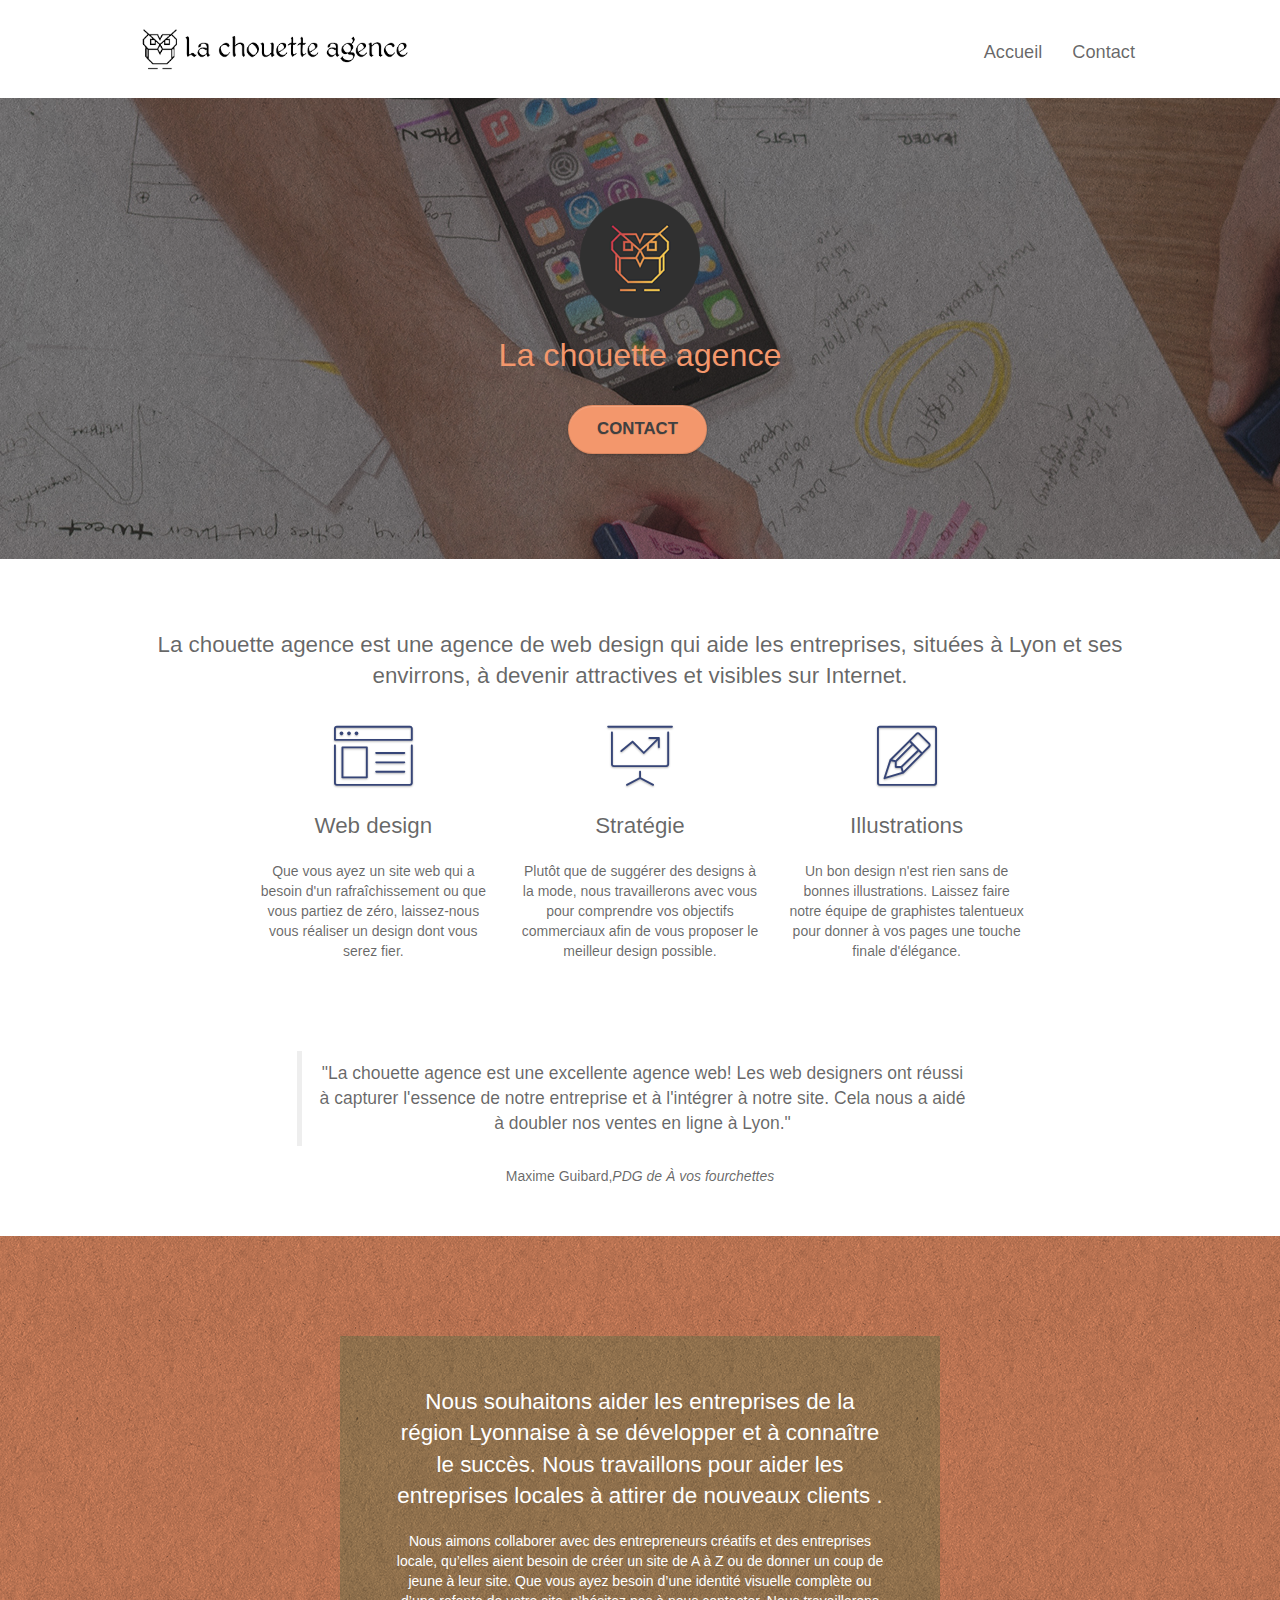
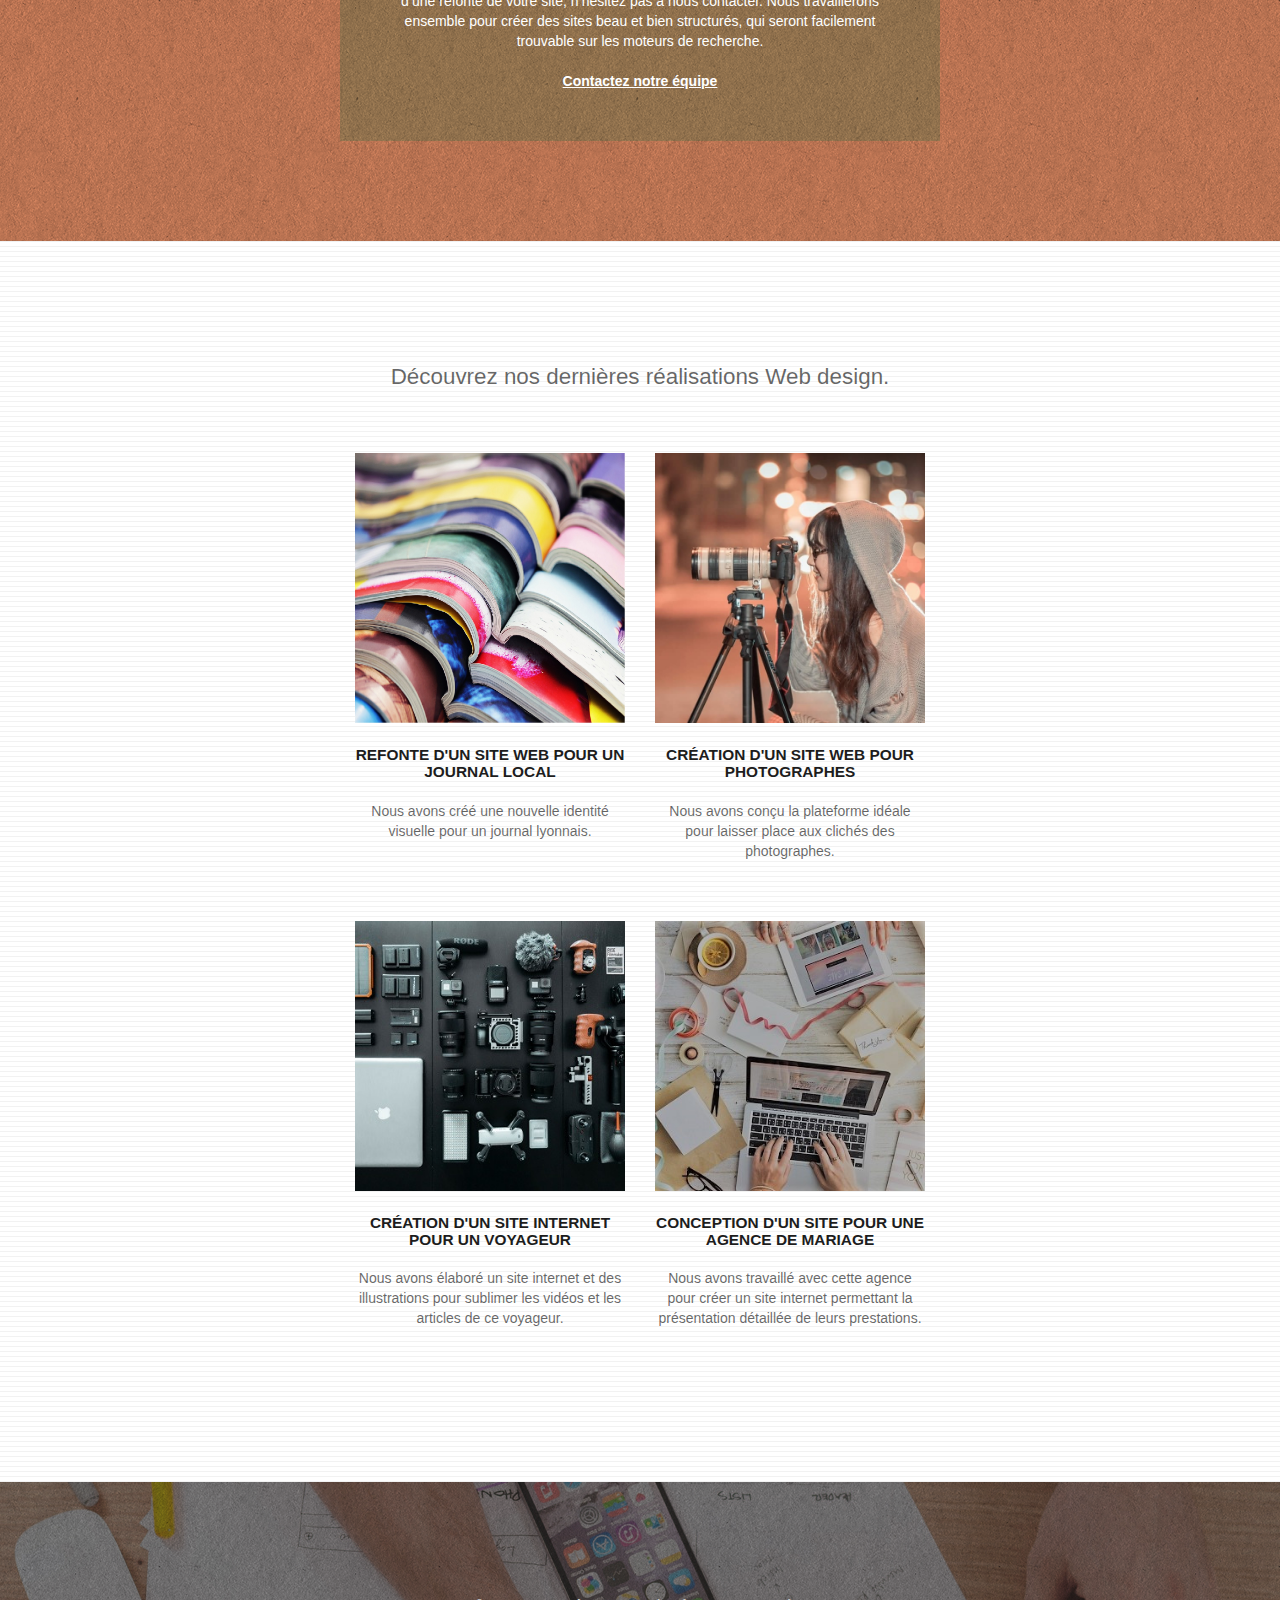
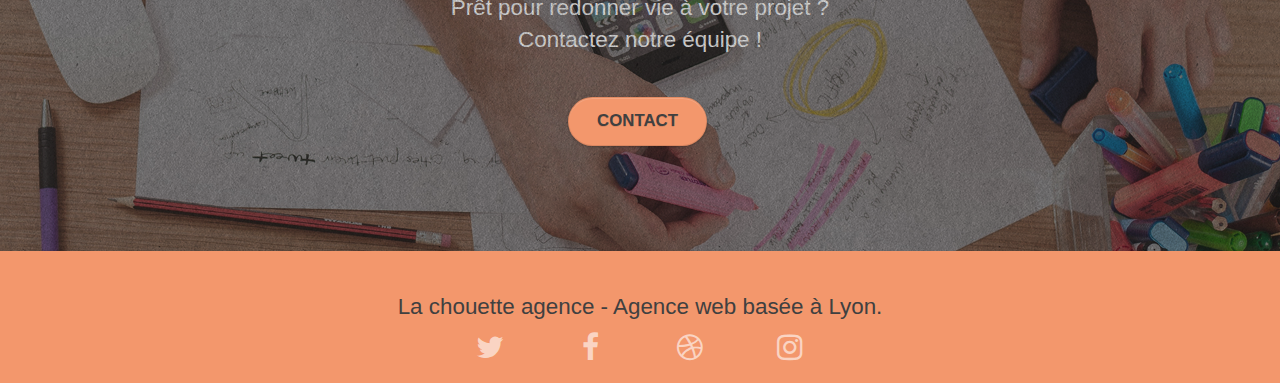
<file: index.html>
<!doctype html>
<html lang="fr">
<head>
    <meta charset="utf-8">
    <meta name="viewport" content="width=device-width, initial-scale=1.0, viewport-fit=cover">

    <link rel="shortcut icon" type="image/png" href="favicon.jpg">
	<link rel="stylesheet" type="text/css" href="./css/bootstrap.css">
	<link rel="stylesheet" type="text/css" href="style.css">
	<link rel="stylesheet" type="text/css" href="./css/font-awesome.css">
	<link rel="stylesheet" type="text/css" href="./css/et-line.css">

	<script src="./js/jquery-2.1.0.js"></script>
	<script src="./js/bootstrap.js"></script>
	<script src="./js/blocs.js"></script>
	<script src="./js/jquery.touchSwipe.js" defer></script>
	<script src="./js/gmaps.js"></script>

    <title>La chouette agence - Accueil</title>
	<meta name="description" content="La chouette agence, basée a Lyon, est une agence de web design qui aide les entreprises 
	à devenir attractives et visibles sur Internet, que ce soit pour la création d'un nouveau site web ou le remise en forme d'un site existant,
	la chouette agence saura répondre a toutes vos demandes.">


<!-- Analytics -->

<!-- Analytics END -->

</head>
<body>
<!-- Principal conteneur -->
<div class="page-container">

<!-- bloc-0 -->
<header class="bloc bgc-white l-bloc " id="bloc-0">
	<div class="container bloc-sm">

		<nav class="navbar row">
			<div class="navbar-header">
				<a class="navbar-brand" href="index.html"><img src="img/la-chouette-agence.png" alt="logo de la chouette agence" height="50" /></a>
				<button id="nav-toggle1" type="button" class="ui-navbar-toggle navbar-toggle" data-toggle="collapse" data-target=".navbar-1">
					<span class="sr-only">Toggle navigation</span><span class="icon-bar"></span><span class="icon-bar"></span><span class="icon-bar"></span>
				</button>
			</div>
			<div class="collapse navbar-collapse navbar-1 special-dropdown-nav">
				<ul class="site-navigation nav navbar-nav">
					<li>
						<a href="index.html" aria-label="lien vers Accueil">Accueil</a>
					</li>
					<li>
						<a href="contact.html" aria-label="lien vers Contact">Contact</a>
					</li>
				</ul>
			</div>
		</nav>
	</div>
</header>
<!-- bloc-0 END -->

<!-- bloc-1-presentation -->
<section class="bloc bgc-dark-slate-blue bg-banniere d-bloc bg-t-edge bloc-bg-texture texture-paper b-parallax" id="bloc-1-hero">
	<div class="container bloc-lg">
		<div class="row tight-width-whitespace">
			<div class="col-sm-12">
				<img src="img/logo.png" class="center-block image-resize-mode" width="120" alt="la chouette agence logo" />
				<h1 class="text-center hero-bloc-text tc-orange">
					La chouette agence
				</h1>
				<div class="text-center">
					<a href="contact.html" class="btn btn-lg btn-clean btn-rd cta-hero btn-atomic-tangerine" id="cta-hero" aria-label="lien vers Contact">Contact</a>
				</div>
			</div>
		</div>
	</div>
</section>
<!-- bloc-1-presentation END -->

<!-- bloc-2-services -->
<article class="bloc bgc-white l-bloc" id="bloc-2-services">
	<div class="container bloc-md">
		<div class="row">
			<div class="col-sm-12 text-center">
				<h2 class="text-center">
					La chouette agence est une agence de web design qui aide les entreprises, situées à Lyon et ses envirrons, 
					à devenir attractives et visibles sur Internet.
				</h2>
			</div>
		</div>
		<div class="row voffset-lg med-width-whitespace">
			<div class="col-sm-4">
				<div class="text-center">
					<span class="et-icon-browser sm-shadow icon-dark-slate-blue icons icon-lg"></span>
				</div>
				<h2 class="mg-md text-center">
					Web design
				</h2>
				<p class="text-center">
					Que vous ayez un site web qui a besoin d'un rafraîchissement ou que vous partiez de zéro, 
					laissez-nous vous réaliser un design dont vous serez fier.
				</p>
			</div>
			<div class="col-sm-4">
				<div class="text-center">
					<span class="et-icon-presentation sm-shadow icon-dark-slate-blue icons icon-lg"></span>
				</div>
				<h2 class="mg-md text-center">
					Stratégie
				</h2>
				<p class="text-center">
					Plutôt que de suggérer des designs à la mode, 
					nous travaillerons avec vous pour comprendre vos objectifs commerciaux afin de vous proposer le meilleur design possible.
				</p>
			</div>
			<div class="col-sm-4">
				<div class="text-center">
					<span class="et-icon-edit sm-shadow icon-dark-slate-blue icons icon-lg"></span>
				</div>
				<h2 class="mg-md text-center">
					Illustrations
				</h2>
				<p class="text-center">
					Un bon design n'est rien sans de bonnes illustrations. 
					Laissez faire notre équipe de graphistes talentueux pour donner à vos pages une touche finale d'élégance.
				</p>
			</div>
		</div>
		<figure class="row voffset-lg voffset">
			<blockquote class="col-xs-12 col-md-8 col-md-offset-2 text-center">
				<p>
					"La chouette agence est une excellente agence web! 
					Les web designers ont réussi à capturer l'essence de notre entreprise et à l'intégrer à notre site.
					Cela nous a aidé à doubler nos ventes en ligne à Lyon."
				</p>
			</blockquote>
			<figcaption class="text-center">
				Maxime Guibard,<cite>PDG de À vos fourchettes</cite>
			</figcaption>
		</figure>
	</div>
</article>
<!-- bloc-2-services END -->

<!-- bloc-3-what-i-do -->
<section class="bloc tc-white bgc-atomic-tangerine bg-presentation d-bloc bloc-bg-texture texture-paper b-parallax" id="bloc-3-what-i-do">
	<div class="container bloc-lg">
		<div class="row tight-width-whitespace black-background">
			<div class="col-sm-12">
				<h2 class="mg-md text-center tc-white">
					Nous souhaitons aider les entreprises de la région Lyonnaise à se développer et à connaître le succès. Nous travaillons pour aider les entreprises locales à attirer de nouveaux clients .
				</h2>
				<p class="text-center white">
					Nous aimons collaborer avec des entrepreneurs créatifs et des entreprises locale, qu’elles aient besoin 
					de créer un site de A à Z ou de donner un coup de jeune à leur site. Que vous ayez besoin d’une identité visuelle complète 
					ou d’une refonte de votre site, n’hésitez pas à nous contacter. Nous travaillerons ensemble pour créer des sites beau et bien structurés, 
					qui seront facilement trouvable sur les moteurs de recherche. 
					<br><br>
					<a class="ltc-white bold-link" href="contact.html" aria-label="lien vers Contact">Contactez notre équipe</a>
				</p>
			</div>
		</div>
	</div>
</section>
<!-- bloc-3-what-i-do END -->

<!-- bloc-4-portfolio -->
<article class="bloc bgc-white bg-lines-h2-bg bg-repeat l-bloc" id="bloc-4-portfolio">
	<div class="container bloc-lg">
		<div class="row">
			<div class="col-sm-12 text-center">
				<h2 class="text-center">
					Découvrez nos dernières réalisations Web design.
				</h2>
			</div>
		</div>
		<div class="row tight-width-whitespace portfolio-row">
			<div class="col-sm-6">
				<a href="#" data-lightbox="img/1.jpg" data-gallery-id="gallery-1" data-caption="Refonte d'un site web pour un journal local" data-frame="snapshot-lb" aria-label="lien vers le site d'un journal local">
					<img src="img/site_journal.jpg" alt="une pile de livres ouverts" class="img-responsive portfolio-thumb" />
				</a>
				<h3 class="mg-md text-center">
					Refonte d'un site web pour un journal local
				</h3>
				<p class="text-center">
					Nous avons créé une nouvelle identité visuelle pour un journal lyonnais.
				</p>
			</div>
			<div class="col-sm-6">
				<a href="#" data-lightbox="img/2.jpg" data-gallery-id="gallery-1" data-caption="Création d'un site web pour photographes" data-frame="snapshot-lb" aria-label="lien vers le site pour photographes">
					<img src="img/site_photographe.jpg" class="img-responsive portfolio-thumb" alt="jeune femme en train de photographier" />
				</a>
				<h3 class="mg-md text-center">
					Création d'un site web pour photographes
				</h3>
				<p class="text-center">
					Nous avons conçu la plateforme idéale pour laisser place aux clichés des photographes.
				</p>
			</div>
		</div>
		<div class="row tight-width-whitespace portfolio-row">
			<div class="col-sm-6">
				<a href="#" data-lightbox="img/3.bmp" data-gallery-id="gallery-1" data-caption="Création d'un site internet pour un voyageur" data-frame="snapshot-lb" aria-label="lien vers le site d'un voyageur">
					<img src="img/site_voyageur.jpg" class="img-responsive portfolio-thumb" alt="équipements hi-tech posés sur un plan noir"/>
				</a>
				<h3 class="mg-md text-center">
					Création d'un site internet pour un voyageur
				</h3>
				<p class="text-center">
					Nous avons élaboré un site internet et des illustrations pour sublimer les vidéos et les articles de ce voyageur.
				</p>
			</div>
			<div class="col-sm-6">
				<a href="#" data-lightbox="img/4.bmp" data-gallery-id="gallery-1" data-caption="Conception d'un site pour une agence de mariage" data-frame="snapshot-lb" aria-label="lien vers le site d'une agence de mariage">
					<img src="img/site_mariage.jpg" class="img-responsive portfolio-thumb" alt="illustration des préparatifs d'un mariage" />
				</a>
				<h3 class="mg-md text-center">
					Conception d'un site pour une agence de mariage
				</h3>
				<p class="text-center">
					Nous avons travaillé avec cette agence pour créer un site internet permettant la présentation détaillée de leurs prestations.
				</p>
			</div>
		</div>
	</div>
</article>
<!-- bloc-4-portfolio END -->

<!-- bloc-5-cta -->
<section class="bloc bgc-dark-slate-blue bg-banniere d-bloc bloc-bg-texture texture-paper" id="bloc-5-cta">
	<div class="container bloc-lg">
		<div class="row">
			<h2 class="mg-md text-center tc-white">
				Prêt pour redonner vie à votre projet ?<br>Contactez notre équipe !
			</h2>
			<div class="col-sm-12 text-center">
				<a href="contact.html" class="btn btn-atomic-tangerine btn-clean btn-rd btn-lg cta-hero" aria-label="lien vers Contact">Contact</a>
			</div>
		</div>
	</div>
</section>
<!-- bloc-5-cta END -->

<!-- Footer - bloc-8 -->
<footer class="bloc bgc-atomic-tangerine d-bloc" id="bloc-8">
	<div class="container bloc-sm">
		<div class="row">
			<div class="col-sm-12">
				<h2 class="text-center h2Footer">
					La chouette agence - Agence web basée à Lyon.
				</h2>
				<div class="row row-no-gutters social">
					<div class="col-sm-3">
						<div class="text-center">
							<a class="social" href="#" aria-label="lien vers notre Twitter"><span class="fa fa-twitter icon-md"></span></a>
						</div>
					</div>
					<div class="col-sm-3">
						<div class="text-center">
							<a class="social" href="#" aria-label="lien vers notre page Facebook"><span class="fa fa-facebook icon-md"></span></a>
						</div>
					</div>
					<div class="col-sm-3">
						<div class="text-center">
							<a class="social" href="#" aria-label="lien vers notre Dribbble"><span class="fa fa-dribbble icon-md"></span></a>
						</div>
					</div>
					<div class="col-sm-3">
						<div class="text-center">
							<a class="social" href="#" aria-label="lien vers notre Instagram"><span class="fa fa-instagram icon-md"></span></a>
						</div>
					</div>
				</div>
			</div>
		</div>
	</div>
</footer>
<!-- Footer - bloc-8 END -->

</div>
<!-- Principal conteneur END -->

</body>
</html>
</file>
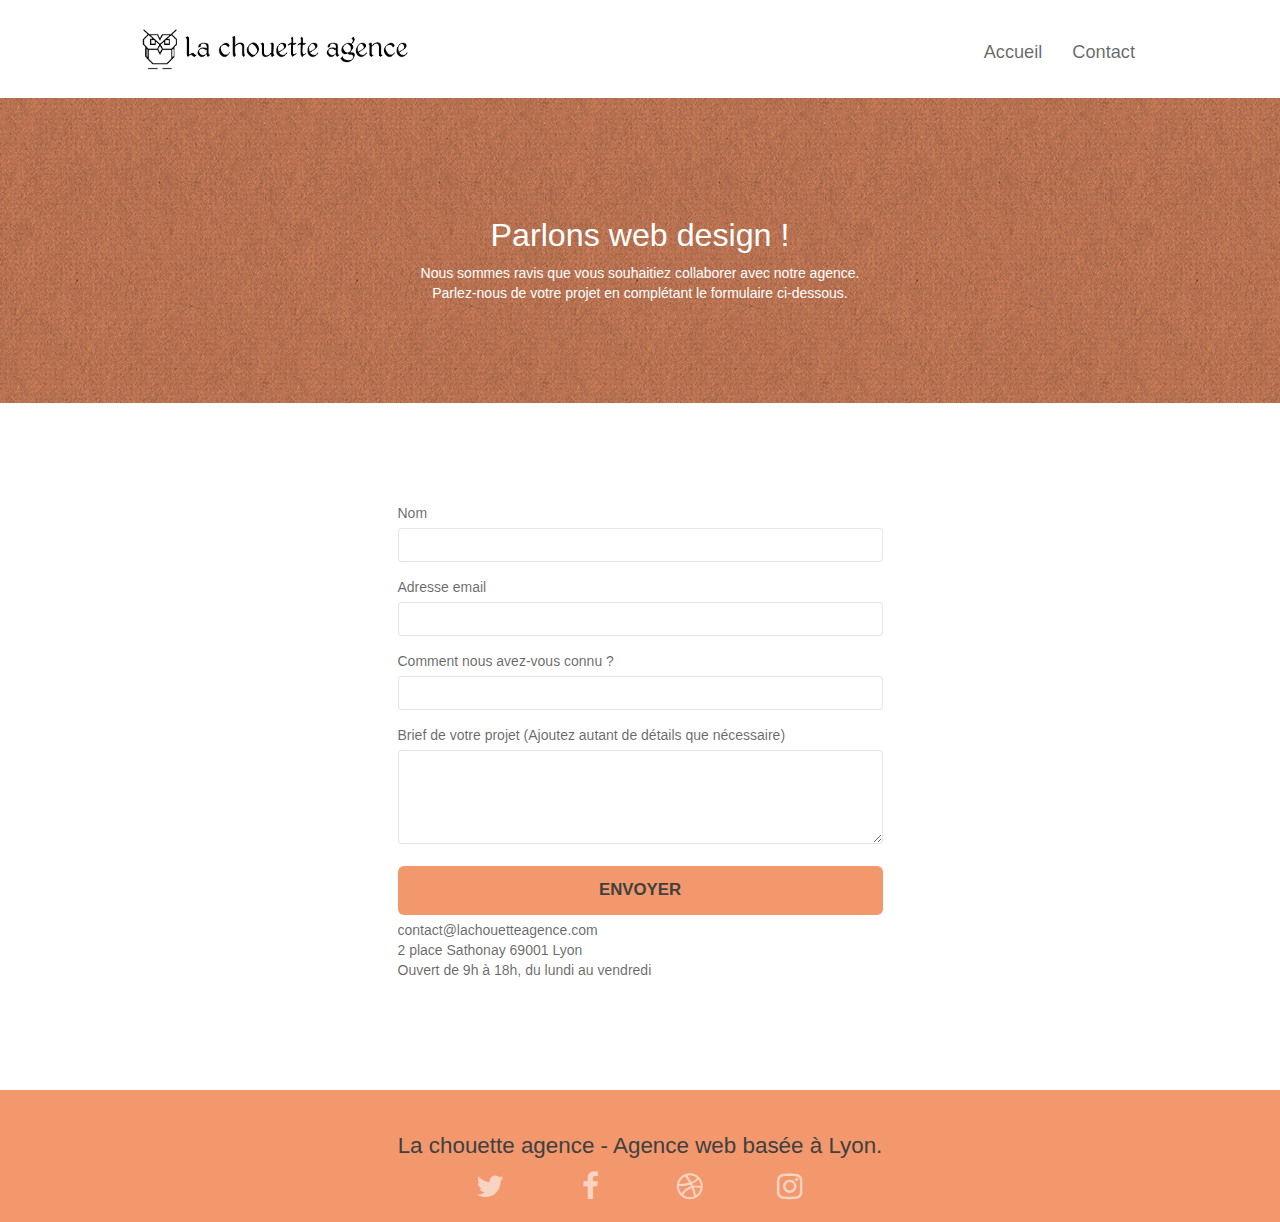
<file: contact.html>
<!doctype html>
<html lang="fr">
<head>
    <meta charset="utf-8">
    <meta name="viewport" content="width=device-width, initial-scale=1.0, viewport-fit=cover">

    <link rel="shortcut icon" type="image/png" href="favicon.jpg">
	<link rel="stylesheet" type="text/css" href="./css/bootstrap.css">
	<link rel="stylesheet" type="text/css" href="style.css">
	<link rel="stylesheet" type="text/css" href="./css/font-awesome.css">
	<link rel="stylesheet" type="text/css" href="./css/et-line.css">

	<script src="./js/jquery-2.1.0.js"></script>
	<script src="./js/bootstrap.js"></script>
	<script src="./js/blocs.js"></script>
	<script src="./js/jqBootstrapValidation.js"></script>
	<script src="./js/formHandler.js"></script>
	<script src="./js/jquery.touchSwipe.js" defer></script>
	<script src="./js/gmaps.js"></script>

    <title>La chouette agence - Contact</title>
	<meta name="description" content="Vous souhaitez contacter la chouette agence, agence de web design à Lyon, 
	afin d'obtenir plus d'information ou pour nous faire part de votre projet, 
	n'hésitez pas à remplir le formulaire et nous vous répondrons dans les plus bref delais !">

<!-- Analytics -->

<!-- Analytics END -->

</head>
<body>
<!-- Principal conteneur -->
<div class="page-container">

<!-- bloc-0 -->
<header class="bloc bgc-white l-bloc " id="bloc-0">
	<div class="container bloc-sm">
		<nav class="navbar row">
			<div class="navbar-header">
				<a class="navbar-brand" href="index.html"><img src="img/la-chouette-agence.png" alt="logo de la chouette agence" height="50" /></a>
				<button id="nav-toggle2" type="button" class="ui-navbar-toggle navbar-toggle" data-toggle="collapse" data-target=".navbar-1">
					<span class="sr-only">Toggle navigation</span><span class="icon-bar"></span><span class="icon-bar"></span><span class="icon-bar"></span>
				</button>
			</div>
			<div class="collapse navbar-collapse navbar-1 special-dropdown-nav">
				<ul class="site-navigation nav navbar-nav">
					<li>
						<a href="index.html" aria-label="lien vers Accueil">Accueil</a>
					</li>
					<li>
						<a href="contact.html" aria-label="lien vers Contact">Contact</a>
					</li>
				</ul>
			</div>
		</nav>
	</div>
</header>
<!-- bloc-0 END -->

<!-- bloc-6 -->
<section class="bloc bg-dots-bg bg-repeat bgc-atomic-tangerine d-bloc bloc-bg-texture texture-paper" id="bloc-6">
	<div class="container bloc-lg">
		<div class="row">
			<div class="col-sm-12">
				<h1 class="text-center hero-bloc-text tc-white">
					Parlons web design !
				</h1>
				<p class="text-center mg-lg tc-white tight-width-whitespace">
					Nous sommes ravis que vous souhaitiez collaborer avec notre agence.<br>
					Parlez-nous de votre projet en complétant le formulaire ci-dessous.
				</p>
			</div>
		</div>
	</div>
</section>
<!-- bloc-6 END -->

<!-- bloc-7 -->
<div class="bloc bgc-white l-bloc" id="bloc-7">
	<div class="container bloc-lg">
		<div class="row rowForm">
			<div class="col-sm-6">
				<form id="form_1" novalidate>
					<div class="form-group">
						<label for="name">
							Nom
						</label>
						<input id="name" class="form-control" required />
					</div>
					<div class="form-group">
						<label for="email">
							Adresse email
						</label>
						<input id="email" class="form-control" type="email" required />
					</div>
					<div class="form-group">
						<label for="input_504">
							Comment nous avez-vous connu ?
						</label>
						<input class="form-control" type="email" required id="input_504" />
					</div>
					<div class="form-group">
						<label for="message">
							Brief de votre projet (Ajoutez autant de détails que nécessaire)<br>
						</label><textarea id="message" class="form-control" rows="4" cols="50" required></textarea>
					</div> 
					<button class="bloc-button btn btn-lg btn-block cta-hero btn-atomic-tangerine" type="submit">
						Envoyer
					</button>
				</form>
			</div>
			<div class="col-sm-6">
				<p>
					contact@lachouetteagence.com<br>2 place Sathonay 69001 Lyon<br>Ouvert de 9h à 18h, du lundi au vendredi<br>
				</p>
			</div>
		</div>
	</div>
</div>
<!-- bloc-7 END -->

<!-- Footer - bloc-8 -->
<footer class="bloc bgc-atomic-tangerine d-bloc" id="bloc-8">
	<div class="container bloc-sm">
		<div class="row">
			<div class="col-sm-12">
				<h2 class="text-center h2Footer">
					La chouette agence - Agence web basée à Lyon.
				</h2>
				<div class="row row-no-gutters social">
					<div class="col-sm-3">
						<div class="text-center">
							<a class="social" href="#" aria-label="lien vers notre Twitter"><span class="fa fa-twitter icon-md"></span></a>
						</div>
					</div>
					<div class="col-sm-3">
						<div class="text-center">
							<a class="social" href="#" aria-label="lien vers notre page Facebook"><span class="fa fa-facebook icon-md"></span></a>
						</div>
					</div>
					<div class="col-sm-3">
						<div class="text-center">
							<a class="social" href="#" aria-label="lien vers notre Dribbble"><span class="fa fa-dribbble icon-md"></span></a>
						</div>
					</div>
					<div class="col-sm-3">
						<div class="text-center">
							<a class="social" href="#" aria-label="lien vers notre Instagram"><span class="fa fa-instagram icon-md"></span></a>
						</div>
					</div>
				</div>
			</div>
		</div>
	</div>
</footer>
<!-- Footer - bloc-8 END -->

</div>
<!-- Principal conteneur END -->

</body>
</html>
</file>
<file: style.css>
body {
    margin: 0;
    padding: 0;
    background: #FFF;
    overflow-x: hidden;
    -webkit-font-smoothing: antialiased;
    -moz-osx-font-smoothing: grayscale;
    min-width: 340px;
}

a,
button {
    transition: all .3s ease-in-out;
    outline: none!important;
}

a:hover {
    text-decoration: none;
    cursor: pointer;
}

#page-loading-blocs-notifaction {
    position: fixed;
    top: 0;
    bottom: 0;
    width: 100%;
    z-index: 100000;
    background: #FFFFFF url("img/pageload-spinner.gif") no-repeat center center;
}

.bloc {
    width: 100%;
    clear: both;
    background: 50% 50% no-repeat;
    padding: 0 50px;
    -webkit-background-size: cover;
    -moz-background-size: cover;
    -o-background-size: cover;
    background-size: cover;
    position: relative;
}

.bloc .container {
    padding-left: 0;
    padding-right: 0;
}

.bloc-lg {
    padding: 100px 50px;
}

.bloc-md {
    padding: 50px;
}

.bloc-sm {
    padding: 20px 50px;
}

.bg-center,
.bg-l-edge,
.bg-r-edge,
.bg-t-edge,
.bg-b-edge,
.bg-tl-edge,
.bg-bl-edge,
.bg-tr-edge,
.bg-br-edge,
.bg-repeat {
    -webkit-background-size: auto!important;
    -moz-background-size: auto!important;
    -o-background-size: auto!important;
    background-size: auto!important;
}

.bg-repeat {
    background: repeat;
}

.bg-t-edge {
    background: top no-repeat;
}

.bloc-bg-texture::before {
    content: "";
    background-size: 2px 2px;
    position: absolute;
    top: 0;
    bottom: 0;
    left: 0;
    right: 0;
}

.texture-paper::before {
    background: url("img/texture-paper.png");
    background-size: 280px 280px;
}

.b-parallax {
    background-attachment: fixed;
}

.d-bloc {
    color: white;
}

.d-bloc button:hover {
    color: rgba(255, 255, 255, .9);
}

.d-bloc .icon-round,
.d-bloc .icon-square,
.d-bloc .icon-rounded,
.d-bloc .icon-semi-rounded-a,
.d-bloc .icon-semi-rounded-b {
    border-color: rgba(255, 255, 255, .9);
}

.d-bloc .divider-h span {
    border-color: rgba(255, 255, 255, .2);
}

.d-bloc .a-btn,
.d-bloc .navbar a,
.d-bloc .navbar-brand,
.d-bloc a .icon-sm,
.d-bloc a .icon-md,
.d-bloc a .icon-lg,
.d-bloc a .icon-xl,
.d-bloc h1 a,
.d-bloc h2 a,
.d-bloc h3 a,
.d-bloc h4 a,
.d-bloc h5 a,
.d-bloc h6 a,
.d-bloc p a {
    color: rgba(255, 255, 255, .6);
}

.d-bloc .a-btn:hover,
.d-bloc .navbar a:hover,
.d-bloc .navbar-brand:hover,
.d-bloc a:hover .icon-sm,
.d-bloc a:hover .icon-md,
.d-bloc a:hover .icon-lg,
.d-bloc a:hover .icon-xl,
.d-bloc h1 a:hover,
.d-bloc h2 a:hover,
.d-bloc h3 a:hover,
.d-bloc h4 a:hover,
.d-bloc h5 a:hover,
.d-bloc h6 a:hover,
.d-bloc p a:hover {
    color: rgba(255, 255, 255, 1);
}

.d-bloc .navbar-toggle .icon-bar {
    background: rgba(255, 255, 255, 1);
}

.d-bloc .btn-wire,
.d-bloc .btn-wire:hover {
    color: rgba(255, 255, 255, 1);
    border-color: rgba(255, 255, 255, 1);
}

.d-bloc .panel {
    color: rgba(0, 0, 0, .5);
}

.d-bloc .panel button:hover {
    color: rgba(0, 0, 0, .7);
}

.d-bloc .panel icon {
    border-color: rgba(0, 0, 0, .7);
}

.d-bloc .panel .divider-h span {
    border-color: rgba(0, 0, 0, .1);
}

.d-bloc .panel .a-btn {
    color: rgba(0, 0, 0, .6);
}

.d-bloc .panel .a-btn:hover {
    color: rgba(0, 0, 0, 1);
}

.d-bloc .panel .btn-wire,
.d-bloc .panel .btn-wire:hover {
    color: rgba(0, 0, 0, .7);
    border-color: rgba(0, 0, 0, .3);
}

.d-bloc .panel,
.l-bloc {
    color: rgba(0, 0, 0, .6);
}

.d-bloc .panel button:hover,
.l-bloc button:hover {
    color: rgba(0, 0, 0, .7);
}

.l-bloc .icon-round,
.l-bloc .icon-square,
.l-bloc .icon-rounded,
.l-bloc .icon-semi-rounded-a,
.l-bloc .icon-semi-rounded-b {
    border-color: rgba(0, 0, 0, .7);
}

.d-bloc .panel .divider-h span,
.l-bloc .divider-h span {
    border-color: rgba(0, 0, 0, .1);
}

.d-bloc .panel .a-btn,
.l-bloc .a-btn,
.l-bloc .navbar a,
.l-bloc .navbar-brand,
.l-bloc a .icon-sm,
.l-bloc a .icon-md,
.l-bloc a .icon-lg,
.l-bloc a .icon-xl,
.l-bloc h1 a,
.l-bloc h2 a,
.l-bloc h3 a,
.l-bloc h4 a,
.l-bloc h5 a,
.l-bloc h6 a,
.l-bloc p a {
    color: rgba(0, 0, 0, .6);
}

.d-bloc .panel .a-btn:hover,
.l-bloc .a-btn:hover,
.l-bloc .navbar a:hover,
.l-bloc .navbar-brand:hover,
.l-bloc a:hover .icon-sm,
.l-bloc a:hover .icon-md,
.l-bloc a:hover .icon-lg,
.l-bloc a:hover .icon-xl,
.l-bloc h1 a:hover,
.l-bloc h2 a:hover,
.l-bloc h3 a:hover,
.l-bloc h4 a:hover,
.l-bloc h5 a:hover,
.l-bloc h6 a:hover,
.l-bloc p a:hover {
    color: rgba(0, 0, 0, 1);
}

.l-bloc .navbar-toggle .icon-bar {
    color: rgba(0, 0, 0, .6);
}

.d-bloc .panel .btn-wire,
.d-bloc .panel .btn-wire:hover,
.l-bloc .btn-wire,
.l-bloc .btn-wire:hover {
    color: rgba(0, 0, 0, .7);
    border-color: rgba(0, 0, 0, .3);
}

.voffset {
    margin-top: 30px;
}

.voffset-lg {
    margin-top: 80px;
}

.row-no-gutters {
    margin-right: 0;
    margin-left: 0;
}

.row.row-no-gutters > [class^="col-"],
.row.row-no-gutters > [class*=" col-"] {
    padding-right: 0;
    padding-left: 0;
}

#bloc-1-hero h1 {
    font-size: 2.3em;
}

.navbar {
    margin-bottom: 0;
    z-index: 1;
}

.navbar-brand {
    height: auto;
    padding: 3px 15px;
    font-size: 2em;
    font-weight: normal;
    font-weight: 600;
    line-height: 44px;
}

.navbar-brand img {
    max-height: 200px;
    margin: 0 5px 0 0;
    display: inline;
}

.navbar-brand img[src$=svg] {
    min-width: 100px;
}

.nav-center .navbar-brand img {
    margin: 0;
}

.navbar .nav {
    padding-top: 2px;
    margin-right: -16px;
    float: right;
    z-index: 1;
}

.nav > li {
    float: left;
    margin-top: 4px;
    font-size: 1.3em;
}

.navbar-nav .open .dropdown-menu > li > a {
    text-align: inherit;
}

.nav > li a:hover,
.nav > li a:focus {
    background: transparent;
}

.navbar-toggle {
    margin: 10px 10px 0 0;
    border: 0px;
}

.navbar-toggle:hover {
    background: transparent!important;
}

.navbar-toggle .icon-bar {
    background-color: rgba(0, 0, 0, .5);
    width: 26px;
}

.nav-invert .navbar .nav {
    float: left;
}

.nav-invert .navbar-header,
.nav-invert .navbar-brand {
    float: right;
    position: relative;
    z-index: 2;
}

@media (min-width: 768px) {
    .site-navigation {
        position: absolute;
        top: 50%;
        right: 20px;
        transform: translate(0, -50%);
        -webkit-transform: translateY(-50%);
    }
    .nav > li .dropdown-menu a,
    .nav > li .dropdown-menu a:hover {
        color: #484848;
    }
    .nav-invert .site-navigation {
        left: 0;
        right: 0;
    }
    .nav-center {
        text-align: center;
    }
    .nav-center .navbar-header {
        width: 100%;
    }
    .nav-center .navbar-header,
    .nav-center .navbar-brand,
    .nav-center .nav > li {
        float: none;
        display: inline-block;
    }
    .nav-center .site-navigation {
        position: relative;
        width: 100%;
        right: 0;
        margin-right: 0px;
        margin-top: 20px;
    }
    .nav-center.mini-nav .navbar-toggle {
        float: none;
        margin: 10px auto 0;
    }
}

.nav > li > .dropdown a {
    background: none!important;
    display: block;
    padding: 14px 15px;
}

nav .caret {
    margin: 0 5px;
}

.dropdown-menu .dropdown-menu {
    top: -8px;
    left: 100%;
}

.dropdown-menu .dropmenu-flow-right {
    top: 100%;
    left: 0;
    margin-left: -1px;
    border-top-left-radius: 0;
    border-top-right-radius: 0;
}

.dropdown-menu .dropdown span {
    border: 4px solid black;
    border-top-color: transparent;
    border-right-color: transparent;
    border-bottom-color: transparent;
    margin: 6px -5px 0 0!important;
    float: right;
}

.mg-md {
    margin-top: 10px;
    margin-bottom: 20px;
}

.mg-lg {
    margin-top: 10px;
    margin-bottom: 40px;
}

.btn {
    margin: 0 5px 5px 0;
}

.btn.pull-right {
    margin: 0 0 5px 5px;
}

.btn-d,
.btn-d:hover,
.btn-d:focus {
    color: #FFF;
    background: rgba(0, 0, 0, .3);
}

button {
    outline: none!important;
}

.btn-rd {
    border-radius: 40px;
}

.btn-clean {
    border: 1px solid rgba(0, 0, 0, .08);
    border-bottom-color: rgba(0, 0, 0, .1);
    text-shadow: 0 1px 0 rgba(0, 0, 1, .1);
    box-shadow: 0 1px 3px rgba(0, 0, 1, .25), inset 0 1px 0 0 rgba(255, 255, 255, .15);
}

.icon-md {
    font-size: 30px!important;
}

.icon-lg {
    font-size: 60px!important;
}

.sm-shadow {
    text-shadow: 0 1px 2px rgba(0, 0, 0, .3);
}

.panel-sq,
.panel-sq .panel-heading,
.panel-sq .panel-footer {
    border-radius: 0;
}

.panel-rd {
    border-radius: 30px;
}

.panel-rd .panel-heading {
    border-radius: 29px 29px 0 0;
}

.panel-rd .panel-footer {
    border-radius: 0 0 29px 29px;
}

.form-control {
    border-color: rgba(0, 0, 0, .1);
    box-shadow: none;
}

.scrollToTop {
    width: 40px;
    height: 40px;
    position: fixed;
    bottom: 20px;
    right: 20px;
    opacity: 0;
    z-index: 500;
    transition: all .3s ease-in-out;
}

.scrollToTop span {
    margin-top: 6px;
}

.showScrollTop {
    font-size: 14px;
    opacity: 1;
}

a[data-lightbox] {
    position: relative;
    display: block;
    text-align: center;
}

a[data-lightbox]:hover::before {
    content: "+";
    font-family: "HelveticaNeue-Light", "Helvetica Neue Light", "Helvetica Neue", Helvetica, Arial;
    font-size: 32px;
    width: 50px;
    height: 50px;
    margin-left: -25px;
    border-radius: 50%;
    background: rgba(0, 0, 0, .6);
    color: #FFF;
    font-weight: 100;
    z-index: 1;
    position: absolute;
    top: 50%;
    transform: translateY(-50%);
    -webkit-transform: translateY(-50%);
}

a[data-lightbox]:hover img {
    opacity: 0.6;
    -webkit-animation-fill-mode: none;
    animation-fill-mode: none;
}

#lightbox-modal {
    display: flex;
    align-items: center;
}

#lightbox-modal .modal-dialog {
    width: 90%;
    max-width: 900px;
    margin: 0 auto 0;
}

#lightbox-modal .modal-dialog img {
    max-height: 90vh;
    margin: 0 auto;
}

.lightbox-caption {
    padding: 20px;
    color: #FFF;
    background: rgba(0, 0, 0, .5);
    position: absolute;
    left: 15px;
    right: 15px;
    bottom: 5px;
}

.close-lightbox {
    color: #FFF;
    font-size: 30px;
    position: absolute;
    top: 20px;
    right: 20px;
    z-index: 20;
    background: rgba(0, 0, 0, .5);
    border: none;
    line-height: 30px;
    padding: 0 9px 5px;
    opacity: 0.3;
}

.close-lightbox:hover,
.next-lightbox:hover,
.prev-lightbox:hover {
    opacity: 1.0;
    color: #FFF;
}

.next-lightbox,
.prev-lightbox {
    font-size: 20px;
    color: rgba(255, 255, 255, .9);
    background: rgba(0, 0, 0, .5);
    transition: all .2s ease-in-out;
    position: absolute;
    top: 45%;
    z-index: 1;
    opacity: 0.4;
}

.next-lightbox {
    padding: 6px 8px 1px 13px;
    right: 25px;
}

.prev-lightbox {
    padding: 6px 13px 1px 10px;
    left: 25px;
}

.snapshot-lb .modal-body {
    padding-bottom: 45px;
}

.snapshot-lb .lightbox-caption {
    padding: 0;
    color: rgba(0, 0, 0, .5);
    background: none;
}

h1,
h2,
h3,
h4,
h5,
h6,
p,
label,
.btn,
a {
    font-family: "helvetica";
    font-weight: 400;
}

.container {
    max-width: 1000px;
}

.hero-bloc-text {
    font-size: 2.3em;
}

.hero-bloc-text-sub {
    font-size: 36px;
}

.statement-bloc-text {
    line-height: 26px;
    font-style: italic;
    font-size: 20px;
    text-align: center;
    font-weight: lighter;
    max-width: 520px;
    margin: auto auto auto auto;
}

p {
    font-size: 1em;
}

.tight-width-whitespace {
    max-width: 600px;
    margin: auto auto auto auto;
}

.h1 {
    font-size: 20px;
    font-family: "Open Sans";
}

.cta-hero {
    margin-top: 22px;
    color: #FFFFFF;
    text-transform: uppercase;
    padding: 12px 28px 12px 28px;
    font-size: 1.2em;
    font-weight: 700;
}

.social {
    max-width: 400px;
    margin: auto auto auto auto;
}

h2 {
    font-size: 1.6em;
    line-height: 1.4em;
}

h3 {
    font-size: 1.1em;
    text-transform: uppercase;
    font-weight: 700;
    color: #1d1d1d;
}

.med-width-whitespace {
    max-width: 800px;
    margin: auto auto auto auto;
    box-shadow: 0px 0px 0px #000000;
}

h1 {
    color: #333333;
}

h4 {
    color: #333333;
}

.icons {
    margin-bottom: 14px;
    margin-top: 24px;
}

.white {
    color: #FFFFFF;
}

.portfolio-thumb {
    margin-bottom: 24px;
    max-height: 310px;
}

.portfolio-row {
    margin-bottom: 44px;
    margin-top: 50px;
}

.avatar {
    box-shadow: 0px 4px 9px rgba(0, 0, 0, 0.3);
}

.black-background {
    background-color: rgba(165, 147, 99, 0.7);
    padding: 40px 40px 40px 40px;
}

.bold-link {
    font-weight: 900;
    text-decoration: underline!important;
}

.bgc-white {
    background-color: #FFFFFF;
}

.bgc-dark-slate-blue {
    background-color: #364577;
}

.bgc-atomic-tangerine {
    background-color: #F3976C;
}

.tc-white {
    color: white;
}

.btn-atomic-tangerine {
    background: #F3976C;
    color: #404040;
}

.btn-atomic-tangerine:hover {
    background: #c27956!important;
    color: #FFFFFF!important;
}

.ltc-white {
    color: #FFFFFF!important;
}

.ltc-white:hover {
    color: #cccccc!important;
}

.ltc-atomic-tangerine {
    color: #F3976C!important;
}

.ltc-atomic-tangerine:hover {
    color: #c27956!important;
}

.icon-dark-slate-blue {
    color: #364577!important;
    border-color: #364577!important;
}

.bg-dots-bg {
    background-image: url("img/dots-bg.png");
}

.bg-lines-h2-bg {
    background-image: url("img/lines-h2-bg.png");
}

.bg-banniere {
    background-image: url("img/la-chouette-agence-banniere.jpg");
}

.bg-presentation {
    background-image: url("img/image-de-presentation.jpg");
}

@media (max-width: 1024px) {
    .bloc {
        padding-left: 20px;
        padding-right: 20px;
    }
    .bloc.full-width-bloc,
    .bloc-tile-2.full-width-bloc .container,
    .bloc-tile-3.full-width-bloc .container,
    .bloc-tile-4.full-width-bloc .container {
        padding-left: 0;
        padding-right: 0;
    }
}

@media (max-width: 992px) and (min-width: 768px) {
    .navbar .nav {
        max-width: 80%
    }
    .nav-center.navbar .nav {
        max-width: 100%
    }
}

@media only screen and (min-width: 768px) and (max-width: 1024px) and (orientation: landscape) {
    .b-parallax {
        background-attachment: scroll;
    }
}

@media only screen and (min-width: 1024px) and (max-width: 1366px) and (-webkit-min-device-pixel-ratio: 1.5) {
    .b-parallax {
        background-attachment: scroll;
    }
}

@media (max-width: 991px) {
    .container {
        width: 100%;
    }
    .b-parallax {
        background-attachment: scroll;
    }
    .page-container,
    #hero-bloc {
        overflow-x: hidden;
        position: relative;
    }
    .bloc-group,
    .bloc-group .bloc {
        display: block;
        width: 100%;
    }
    .bloc-fill-screen .fill-bloc-top-edge,
    .bloc-fill-screen .fill-bloc-bottom-edge {
        padding: 0 20px;
    }
}

@media (max-width: 767px) {
    .page-container {
        overflow-x: hidden;
        position: relative;
    }
    h1,
    h2,
    h3,
    h4,
    h5,
    h6,
    p,
    #disqus_thread {
        padding-left: 10px!important;
        padding-right: 10px!important;
    }
    .b-parallax {
        background-attachment: scroll;
    }
    .navbar .nav {
        padding-top: 0;
        border-top: 1px solid rgba(0, 0, 0, .2);
        float: none!important;
    }
    .navbar.row {
        margin-left: 0;
        margin-right: 0;
    }
    .site-navigation {
        position: inherit;
        transform: none;
        -webkit-transform: none;
        -ms-transform: none;
    }
    .nav > li {
        margin-top: 0;
        border-bottom: 1px solid rgba(0, 0, 0, .1);
        background: rgba(0, 0, 0, .05);
        text-align: left;
        padding-left: 15px;
        width: 100%;
    }
    .nav > li:hover {
        background: rgba(0, 0, 0, .08);
    }
    .dropdown .dropdown a .caret {
        float: none;
        margin: 5px 0 0 10px!important;
        border: 4px solid black;
        border-bottom-color: transparent;
        border-right-color: transparent;
        border-left-color: transparent;
    }
    #hero-bloc .navbar .nav {
        background: rgba(0, 0, 0, .8);
    }
    #hero-bloc .navbar .nav a {
        color: rgba(255, 255, 255, .6);
    }
    .hero {
        padding: 50px 0;
    }
    .hero-nav {
        left: -1px;
        right: -1px;
    }
    .navbar-collapse {
        padding: 0;
        overflow-x: hidden;
        -webkit-box-shadow: none;
        box-shadow: none;
    }
    .navbar-brand img {
        max-height: 40px;
        width: auto;
    }
    .nav-invert .navbar-header {
        float: none;
        width: 100%;
    }
    .nav-invert .navbar-toggle {
        float: left;
        margin-left: 10px;
    }
    .bloc {
        padding-left: 0;
        padding-right: 0;
    }
    .bloc-xxl,
    .bloc-xl,
    .bloc-lg {
        padding: 40px 0;
    }
    .bloc-sm,
    .bloc-md {
        padding-left: 0;
        padding-right: 0;
    }
    .bloc-tile-2 .container,
    .bloc-tile-3 .container,
    .bloc-tile-4 .container,
    .bloc-fill-screen .fill-bloc-top-edge,
    .bloc-fill-screen .fill-bloc-bottom-edge {
        padding-left: 0;
        padding-right: 0;
    }
    .a-block {
        padding: 0 10px;
    }
    .btn-dwn {
        display: none;
    }
    .voffset {
        margin-top: 5px;
    }
    .voffset-md {
        margin-top: 20px;
    }
    .voffset-lg {
        margin-top: 30px;
    }
    form {
        padding: 5px;
    }
    .close-lightbox {
        display: inline-block;
    }
    .blocsapp-device-iphone5 {
        background-size: 216px 425px;
        padding-top: 60px;
        width: 216px;
        height: 425px;
    }
    .blocsapp-device-iphone5 img {
        width: 180px;
        height: 320px;
    }
}

@media (max-width: 400px) {
    .bloc {
        padding-left: 0;
        padding-right: 0;
    }
}

@media all and (max-width: 767px) {
    .bloc-mob-center-text {
        text-align: center;
    }
    .col-sm-6 {
        display: flex;
        flex-direction: column;
        margin: auto;
        align-items: center;
    }
}
.rowForm {
    display: flex;
    flex-direction: column;
    align-items: center;
}
.h2Footer {
    color: #404040;
}
figure {
    display: flex;
    flex-direction: column;
}
.tc-orange {
    color: #F3976C;
}
</file>
<file: css/et-line.css>
@font-face {
    font-family: et-line;
    src: url(../fonts/et-line.eot);
    src: url(../fonts/et-line.eot?#iefix) format('embedded-opentype'), url(../fonts/et-line.woff) format('woff'), url(../fonts/et-line.ttf) format('truetype'), url(../fonts/et-line.svg#et-line) format('svg');
    font-weight: 400;
    font-style: normal
}

.et-icon-adjustments,
.et-icon-alarmclock,
.et-icon-anchor,
.et-icon-aperture,
.et-icon-attachment,
.et-icon-bargraph,
.et-icon-basket,
.et-icon-beaker,
.et-icon-bike,
.et-icon-book-open,
.et-icon-briefcase,
.et-icon-browser,
.et-icon-calendar,
.et-icon-camera,
.et-icon-caution,
.et-icon-chat,
.et-icon-circle-compass,
.et-icon-clipboard,
.et-icon-clock,
.et-icon-cloud,
.et-icon-compass,
.et-icon-desktop,
.et-icon-dial,
.et-icon-document,
.et-icon-documents,
.et-icon-download,
.et-icon-dribbble,
.et-icon-edit,
.et-icon-envelope,
.et-icon-expand,
.et-icon-facebook,
.et-icon-flag,
.et-icon-focus,
.et-icon-gears,
.et-icon-genius,
.et-icon-gift,
.et-icon-global,
.et-icon-globe,
.et-icon-googleplus,
.et-icon-grid,
.et-icon-happy,
.et-icon-hazardous,
.et-icon-heart,
.et-icon-hotairballoon,
.et-icon-hourglass,
.et-icon-key,
.et-icon-laptop,
.et-icon-layers,
.et-icon-lifesaver,
.et-icon-lightbulb,
.et-icon-linegraph,
.et-icon-linkedin,
.et-icon-lock,
.et-icon-magnifying-glass,
.et-icon-map,
.et-icon-map-pin,
.et-icon-megaphone,
.et-icon-mic,
.et-icon-mobile,
.et-icon-newspaper,
.et-icon-notebook,
.et-icon-paintbrush,
.et-icon-paperclip,
.et-icon-pencil,
.et-icon-phone,
.et-icon-picture,
.et-icon-pictures,
.et-icon-piechart,
.et-icon-presentation,
.et-icon-pricetags,
.et-icon-printer,
.et-icon-profile-female,
.et-icon-profile-male,
.et-icon-puzzle,
.et-icon-quote,
.et-icon-recycle,
.et-icon-refresh,
.et-icon-ribbon,
.et-icon-rss,
.et-icon-sad,
.et-icon-scissors,
.et-icon-scope,
.et-icon-search,
.et-icon-shield,
.et-icon-speedometer,
.et-icon-strategy,
.et-icon-streetsign,
.et-icon-tablet,
.et-icon-target,
.et-icon-telescope,
.et-icon-toolbox,
.et-icon-tools,
.et-icon-tools-2,
.et-icon-trophy,
.et-icon-tumblr,
.et-icon-twitter,
.et-icon-upload,
.et-icon-video,
.et-icon-wallet,
.et-icon-wine {
    font-family: et-line;
    font-style: normal;
    font-weight: 400;
    font-variant: normal;
    text-transform: none;
    line-height: 1;
    -webkit-font-smoothing: antialiased;
    -moz-osx-font-smoothing: grayscale;
    display: inline-block
}

.et-icon-mobile:before {
    content: "\e000"
}

.et-icon-laptop:before {
    content: "\e001"
}

.et-icon-desktop:before {
    content: "\e002"
}

.et-icon-tablet:before {
    content: "\e003"
}

.et-icon-phone:before {
    content: "\e004"
}

.et-icon-document:before {
    content: "\e005"
}

.et-icon-documents:before {
    content: "\e006"
}

.et-icon-search:before {
    content: "\e007"
}

.et-icon-clipboard:before {
    content: "\e008"
}

.et-icon-newspaper:before {
    content: "\e009"
}

.et-icon-notebook:before {
    content: "\e00a"
}

.et-icon-book-open:before {
    content: "\e00b"
}

.et-icon-browser:before {
    content: "\e00c"
}

.et-icon-calendar:before {
    content: "\e00d"
}

.et-icon-presentation:before {
    content: "\e00e"
}

.et-icon-picture:before {
    content: "\e00f"
}

.et-icon-pictures:before {
    content: "\e010"
}

.et-icon-video:before {
    content: "\e011"
}

.et-icon-camera:before {
    content: "\e012"
}

.et-icon-printer:before {
    content: "\e013"
}

.et-icon-toolbox:before {
    content: "\e014"
}

.et-icon-briefcase:before {
    content: "\e015"
}

.et-icon-wallet:before {
    content: "\e016"
}

.et-icon-gift:before {
    content: "\e017"
}

.et-icon-bargraph:before {
    content: "\e018"
}

.et-icon-grid:before {
    content: "\e019"
}

.et-icon-expand:before {
    content: "\e01a"
}

.et-icon-focus:before {
    content: "\e01b"
}

.et-icon-edit:before {
    content: "\e01c"
}

.et-icon-adjustments:before {
    content: "\e01d"
}

.et-icon-ribbon:before {
    content: "\e01e"
}

.et-icon-hourglass:before {
    content: "\e01f"
}

.et-icon-lock:before {
    content: "\e020"
}

.et-icon-megaphone:before {
    content: "\e021"
}

.et-icon-shield:before {
    content: "\e022"
}

.et-icon-trophy:before {
    content: "\e023"
}

.et-icon-flag:before {
    content: "\e024"
}

.et-icon-map:before {
    content: "\e025"
}

.et-icon-puzzle:before {
    content: "\e026"
}

.et-icon-basket:before {
    content: "\e027"
}

.et-icon-envelope:before {
    content: "\e028"
}

.et-icon-streetsign:before {
    content: "\e029"
}

.et-icon-telescope:before {
    content: "\e02a"
}

.et-icon-gears:before {
    content: "\e02b"
}

.et-icon-key:before {
    content: "\e02c"
}

.et-icon-paperclip:before {
    content: "\e02d"
}

.et-icon-attachment:before {
    content: "\e02e"
}

.et-icon-pricetags:before {
    content: "\e02f"
}

.et-icon-lightbulb:before {
    content: "\e030"
}

.et-icon-layers:before {
    content: "\e031"
}

.et-icon-pencil:before {
    content: "\e032"
}

.et-icon-tools:before {
    content: "\e033"
}

.et-icon-tools-2:before {
    content: "\e034"
}

.et-icon-scissors:before {
    content: "\e035"
}

.et-icon-paintbrush:before {
    content: "\e036"
}

.et-icon-magnifying-glass:before {
    content: "\e037"
}

.et-icon-circle-compass:before {
    content: "\e038"
}

.et-icon-linegraph:before {
    content: "\e039"
}

.et-icon-mic:before {
    content: "\e03a"
}

.et-icon-strategy:before {
    content: "\e03b"
}

.et-icon-beaker:before {
    content: "\e03c"
}

.et-icon-caution:before {
    content: "\e03d"
}

.et-icon-recycle:before {
    content: "\e03e"
}

.et-icon-anchor:before {
    content: "\e03f"
}

.et-icon-profile-male:before {
    content: "\e040"
}

.et-icon-profile-female:before {
    content: "\e041"
}

.et-icon-bike:before {
    content: "\e042"
}

.et-icon-wine:before {
    content: "\e043"
}

.et-icon-hotairballoon:before {
    content: "\e044"
}

.et-icon-globe:before {
    content: "\e045"
}

.et-icon-genius:before {
    content: "\e046"
}

.et-icon-map-pin:before {
    content: "\e047"
}

.et-icon-dial:before {
    content: "\e048"
}

.et-icon-chat:before {
    content: "\e049"
}

.et-icon-heart:before {
    content: "\e04a"
}

.et-icon-cloud:before {
    content: "\e04b"
}

.et-icon-upload:before {
    content: "\e04c"
}

.et-icon-download:before {
    content: "\e04d"
}

.et-icon-target:before {
    content: "\e04e"
}

.et-icon-hazardous:before {
    content: "\e04f"
}

.et-icon-piechart:before {
    content: "\e050"
}

.et-icon-speedometer:before {
    content: "\e051"
}

.et-icon-global:before {
    content: "\e052"
}

.et-icon-compass:before {
    content: "\e053"
}

.et-icon-lifesaver:before {
    content: "\e054"
}

.et-icon-clock:before {
    content: "\e055"
}

.et-icon-aperture:before {
    content: "\e056"
}

.et-icon-quote:before {
    content: "\e057"
}

.et-icon-scope:before {
    content: "\e058"
}

.et-icon-alarmclock:before {
    content: "\e059"
}

.et-icon-refresh:before {
    content: "\e05a"
}

.et-icon-happy:before {
    content: "\e05b"
}

.et-icon-sad:before {
    content: "\e05c"
}

.et-icon-facebook:before {
    content: "\e05d"
}

.et-icon-twitter:before {
    content: "\e05e"
}

.et-icon-googleplus:before {
    content: "\e05f"
}

.et-icon-rss:before {
    content: "\e060"
}

.et-icon-tumblr:before {
    content: "\e061"
}

.et-icon-linkedin:before {
    content: "\e062"
}

.et-icon-dribbble:before {
    content: "\e063"
}
</file>
